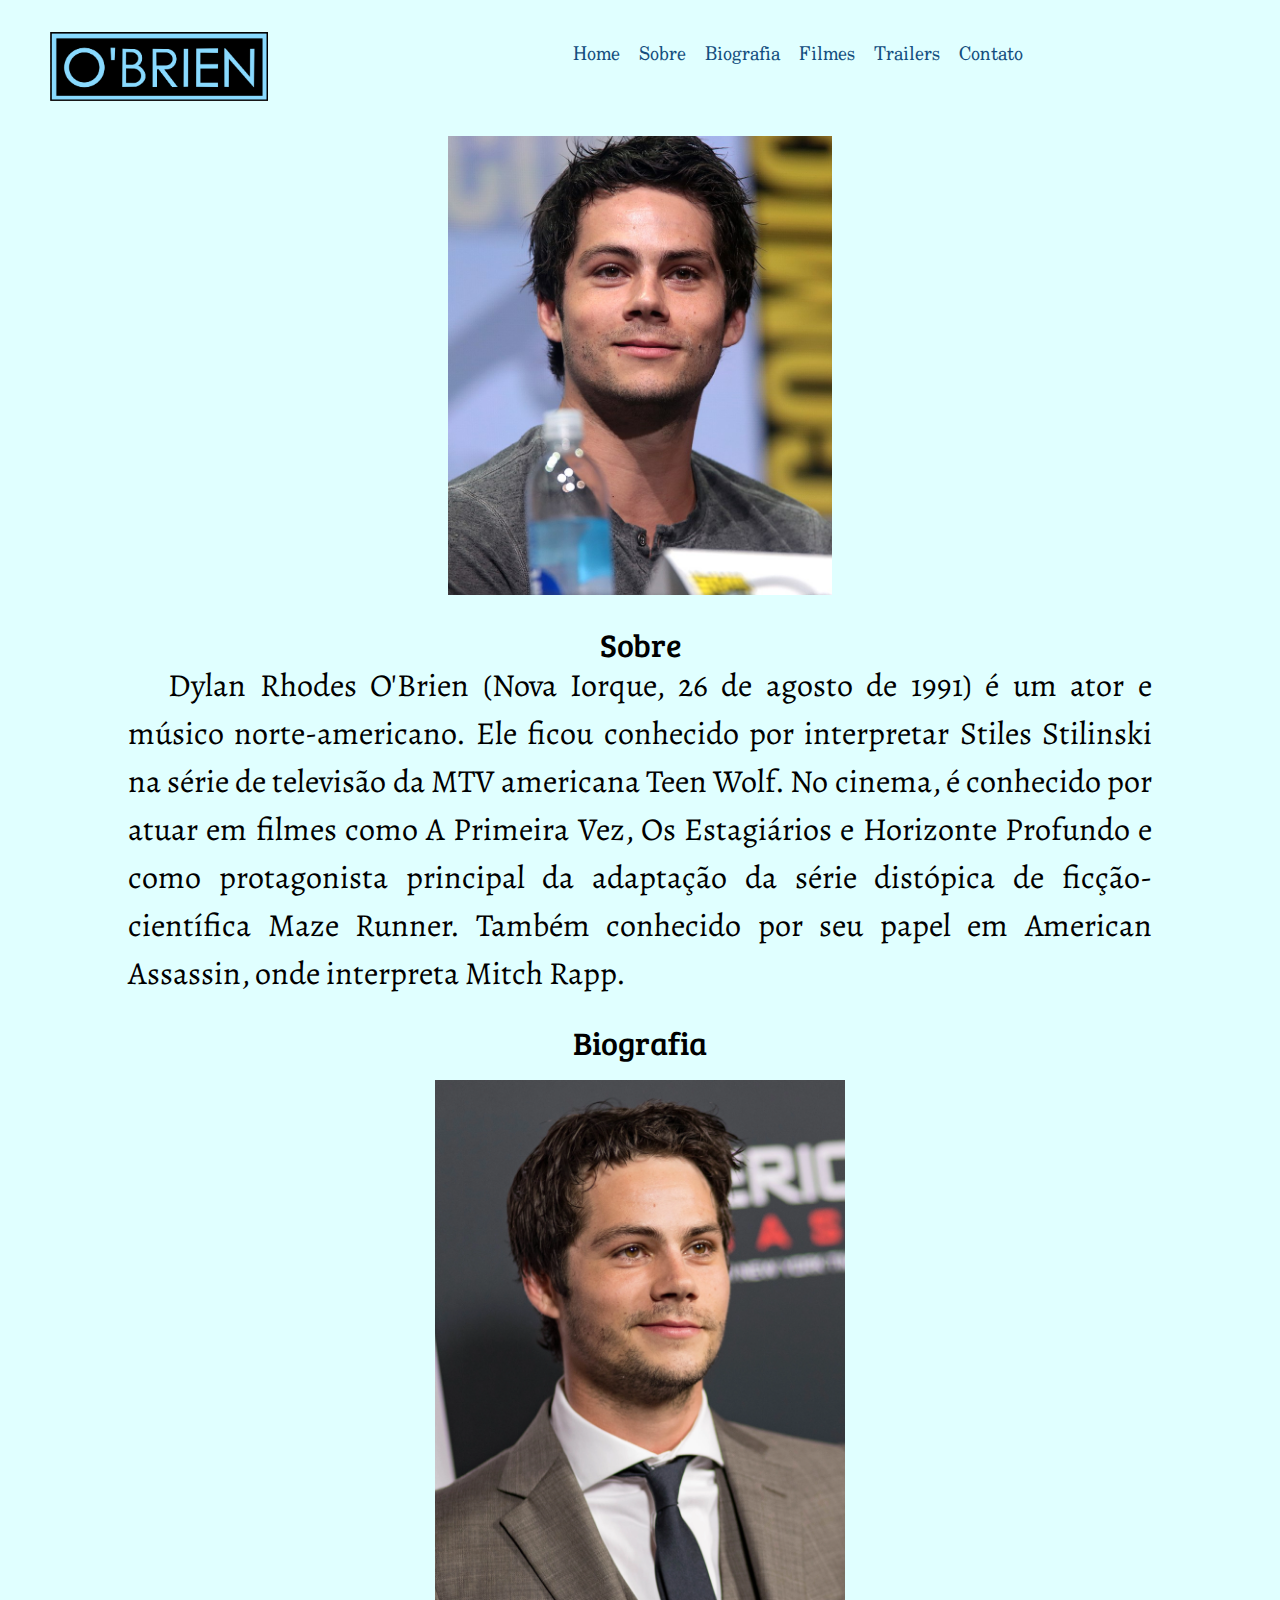
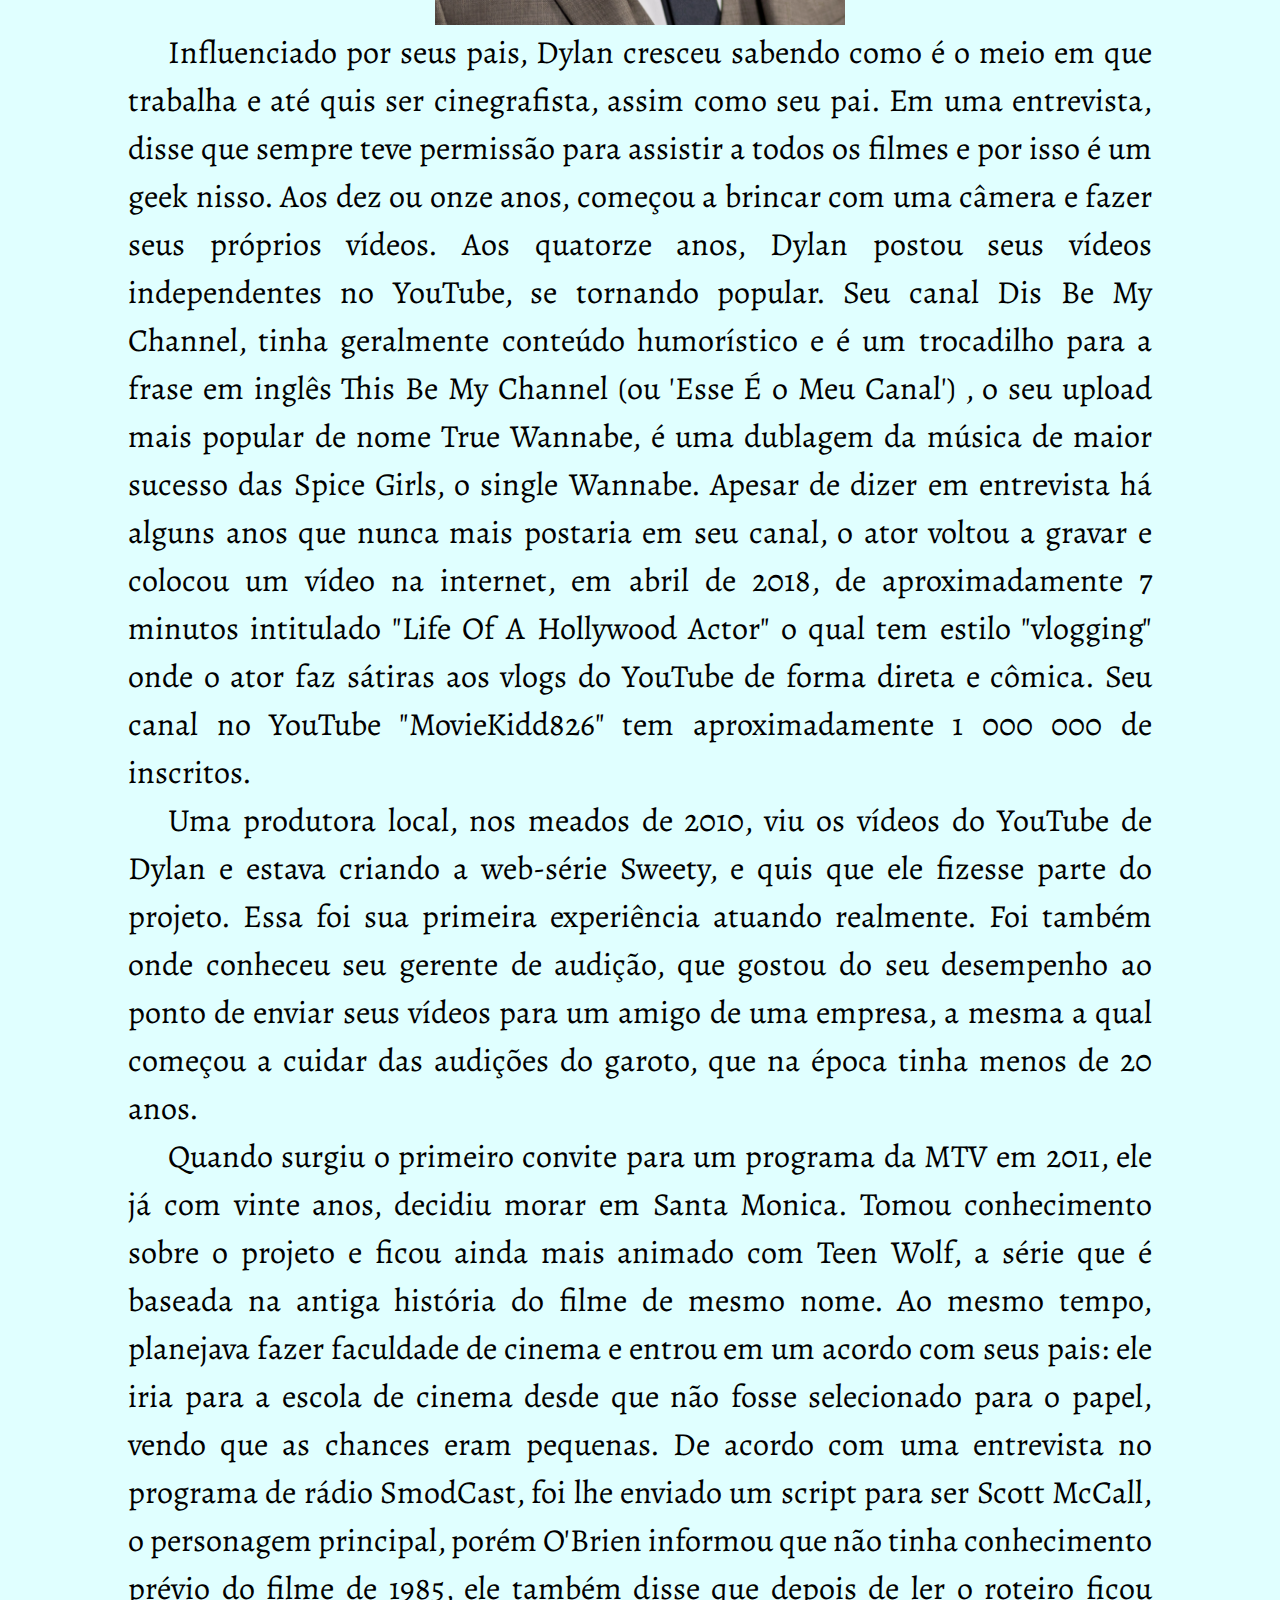
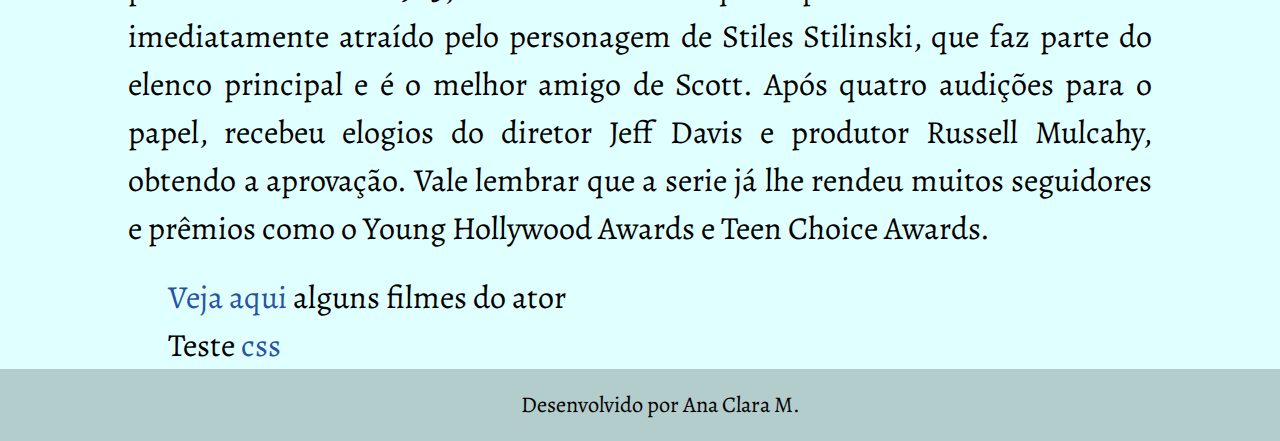
<file: index.html>
<!DOCTYPE html>
<html lang="pt-br">
<head>
    <meta charset="UTF-8">
    <meta http-equiv="X-UA-Compatible" content="IE=edge">
    <meta name="viewport" content="width=device-width, initial-scale=1.0">
    <link rel="shortcut icon" href="img/icon.ico" type="image/x-icon">
    <link href="https://fonts.googleapis.com/css2?family=Alegreya&family=Bree+Serif&display=swap" rel="stylesheet">
    <link rel="stylesheet" href="css/reset.css">
    <link rel="stylesheet" href="css/estilo.css">
    <title>Dylan O'brien</title>
</head>
<body>
    <header class="fixo">
        <div class="logo">
            <img class="logo_img" src="img/LOGO.png" alt="logo">
        </div>
        <nav class="itens_menu">
            <ul>
                <li><a href="index.html">Home</a></li>
                <li><a href="#sobre">Sobre</a></li>
                <li><a href="#bio">Biografia</a></li>
                <li><a href="filmes.html">Filmes</a></li>
                <li><a href="com.html">Trailers</a></li>
                <li><a href="contato.html">Contato</a></li>
            </ul>
        </nav>
    </header>
    <figure class="banner">
        <img class="img_topo" src="img/obrien1.jpg" alt="Foto do ator Dylan O'brien">
    </figure>
    <div class="container">
        <section id="sobre">
            <h1>Sobre</h1>
            <p>Dylan Rhodes O'Brien (Nova Iorque, 26 de agosto de 1991) é um ator e músico norte-americano. Ele ficou conhecido por interpretar Stiles Stilinski na série de televisão da MTV americana Teen Wolf. No cinema, é conhecido por atuar em filmes como A Primeira Vez, Os Estagiários e Horizonte Profundo e como protagonista principal da adaptação da série distópica de ficção-científica Maze Runner. Também conhecido por seu papel em American Assassin, onde interpreta Mitch Rapp.</p>
        </section>
        <section id="bio">
            <h1>Biografia</h1>
            <figure>
                <img class="img_corpo" src="img/obrien2.webp" alt="Foto do autor Dylan O'brien">
            </figure>
            <p>Influenciado por seus pais, Dylan cresceu sabendo como é o meio em que trabalha e até quis ser cinegrafista, assim como seu pai. Em uma entrevista, disse que sempre teve permissão para assistir a todos os filmes e por isso é um geek nisso. Aos dez ou onze anos, começou a brincar com uma câmera e fazer seus próprios vídeos. Aos quatorze anos, Dylan postou seus vídeos independentes no YouTube, se tornando popular. Seu canal Dis Be My Channel, tinha geralmente conteúdo humorístico e é um trocadilho para a frase em inglês This Be My Channel (ou 'Esse É o Meu Canal') , o seu upload mais popular de nome True Wannabe, é uma dublagem da música de maior sucesso das Spice Girls, o single Wannabe. Apesar de dizer em entrevista há alguns anos que nunca mais postaria em seu canal, o ator voltou a gravar e colocou um vídeo na internet, em abril de 2018, de aproximadamente 7 minutos intitulado "Life Of A Hollywood Actor" o qual tem estilo "vlogging" onde o ator faz sátiras aos vlogs do YouTube de forma direta e cômica. Seu canal no YouTube "MovieKidd826" tem aproximadamente 1 000 000 de inscritos.</p>
            <p>Uma produtora local, nos meados de 2010, viu os vídeos do YouTube de Dylan e estava criando a web-série Sweety, e quis que ele fizesse parte do projeto. Essa foi sua primeira experiência atuando realmente. Foi também onde conheceu seu gerente de audição, que gostou do seu desempenho ao ponto de enviar seus vídeos para um amigo de uma empresa, a mesma a qual começou a cuidar das audições do garoto, que na época tinha menos de 20 anos.</p>
            <p>Quando surgiu o primeiro convite para um programa da MTV em 2011, ele já com vinte anos, decidiu morar em Santa Monica. Tomou conhecimento sobre o projeto e ficou ainda mais animado com Teen Wolf, a série que é baseada na antiga história do filme de mesmo nome. Ao mesmo tempo, planejava fazer faculdade de cinema e entrou em um acordo com seus pais: ele iria para a escola de cinema desde que não fosse selecionado para o papel, vendo que as chances eram pequenas. De acordo com uma entrevista no programa de rádio SmodCast, foi lhe enviado um script para ser Scott McCall, o personagem principal, porém O'Brien informou que não tinha conhecimento prévio do filme de 1985, ele também disse que depois de ler o roteiro ficou imediatamente atraído pelo personagem de Stiles Stilinski, que faz parte do elenco principal e é o melhor amigo de Scott. Após quatro audições para o papel, recebeu elogios do diretor Jeff Davis e produtor Russell Mulcahy, obtendo a aprovação. Vale lembrar que a serie já lhe rendeu muitos seguidores e prêmios como o Young Hollywood Awards e Teen Choice Awards.</p>
        </section>
        <p><a href="filmes.html">Veja aqui </a>alguns filmes do ator</p>
        <p>Teste <a href="testecss.html">css</a></p>
    </div>
    <footer>
 
        <p>Desenvolvido por Ana Clara M.</p>
    </footer>
        
</body>
</html>
</file>
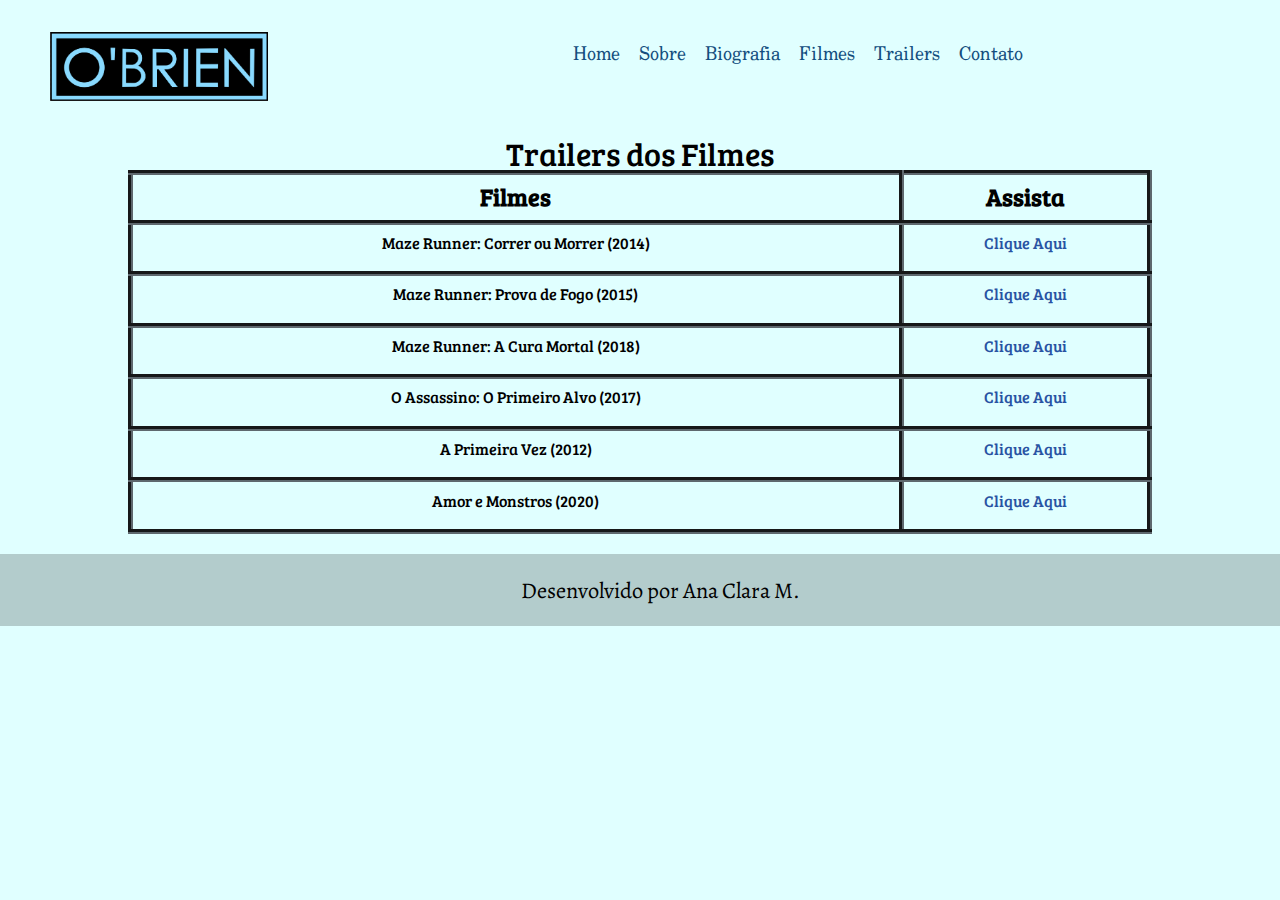
<file: com.html>
<!DOCTYPE html>
<html lang="pt-br">
<head>
    <meta charset="UTF-8">
    <meta http-equiv="X-UA-Compatible" content="IE=edge">
    <meta name="viewport" content="width=device-width, initial-scale=1.0">
    <link rel="shortcut icon" href="img/icon.ico" type="image/x-icon">
    <link href="https://fonts.googleapis.com/css2?family=Alegreya&family=Bree+Serif&display=swap" rel="stylesheet">
    <link rel="stylesheet" href="css/reset.css">
    <link rel="stylesheet" href="css/estilo.css">
    <title>Trailer</title>
</head>
<body>
    <header class="fixo">
            <div class="logo">
                <img class="logo_img" src="img/LOGO.png" alt="logo">
            </div>
            <nav class="itens_menu">
                <ul>
                    <li><a href="index.html">Home</a></li>
                    <li><a href="index.html#sobre">Sobre</a></li>
                    <li><a href="index.html#bio">Biografia</a></li>
                    <li><a href="filmes.html">Filmes</a></li>
                    <li><a href="com.html">Trailers</a></li>
                    <li><a href="contato.html">Contato</a></li>
                </ul>
            </nav>
    </header>
    <div class="container descer">
        <section>
            <h1>Trailers dos Filmes</h1>
            <table>
                <tr>
                    <th>Filmes</th>
                    <th>Assista</th>
                </tr>
                <tr>
                    <td>Maze Runner: Correr ou Morrer (2014)</td>
                    <td><a href="https://www.youtube.com/watch?v=ql4epTOWdNg">Clique Aqui</a></td>
                </tr>
                <tr>
                    <td>Maze Runner: Prova de Fogo (2015)</td>
                    <td><a href="https://www.youtube.com/watch?v=dEOVaoT14WY">Clique Aqui</a></td>
                </tr>
                <tr>
                    <td>Maze Runner: A Cura Mortal (2018)</td>
                    <td><a href="https://youtu.be/zaBEBkLVCF0">Clique Aqui</a></td>
                </tr>
                <tr>
                    <td>O Assassino: O Primeiro Alvo (2017)</td>
                    <td><a href="https://www.youtube.com/watch?v=orrz-0EgNoM">Clique Aqui</a></td>
                </tr>
                <tr>
                    <td>A Primeira Vez (2012)</td>
                    <td><a href="https://youtu.be/VgIaUDlNztM">Clique Aqui</a></td>
                </tr>
                <tr>
                    <td>Amor e Monstros (2020)</td>
                    <td><a href="https://youtu.be/AaUdMfh5j3U">Clique Aqui</a></td>
                </tr>

            </table>

        </section>
    </div>
    <footer>
        <p>Desenvolvido por Ana Clara M.</p>
    </footer>
</body>
</html>
</file>
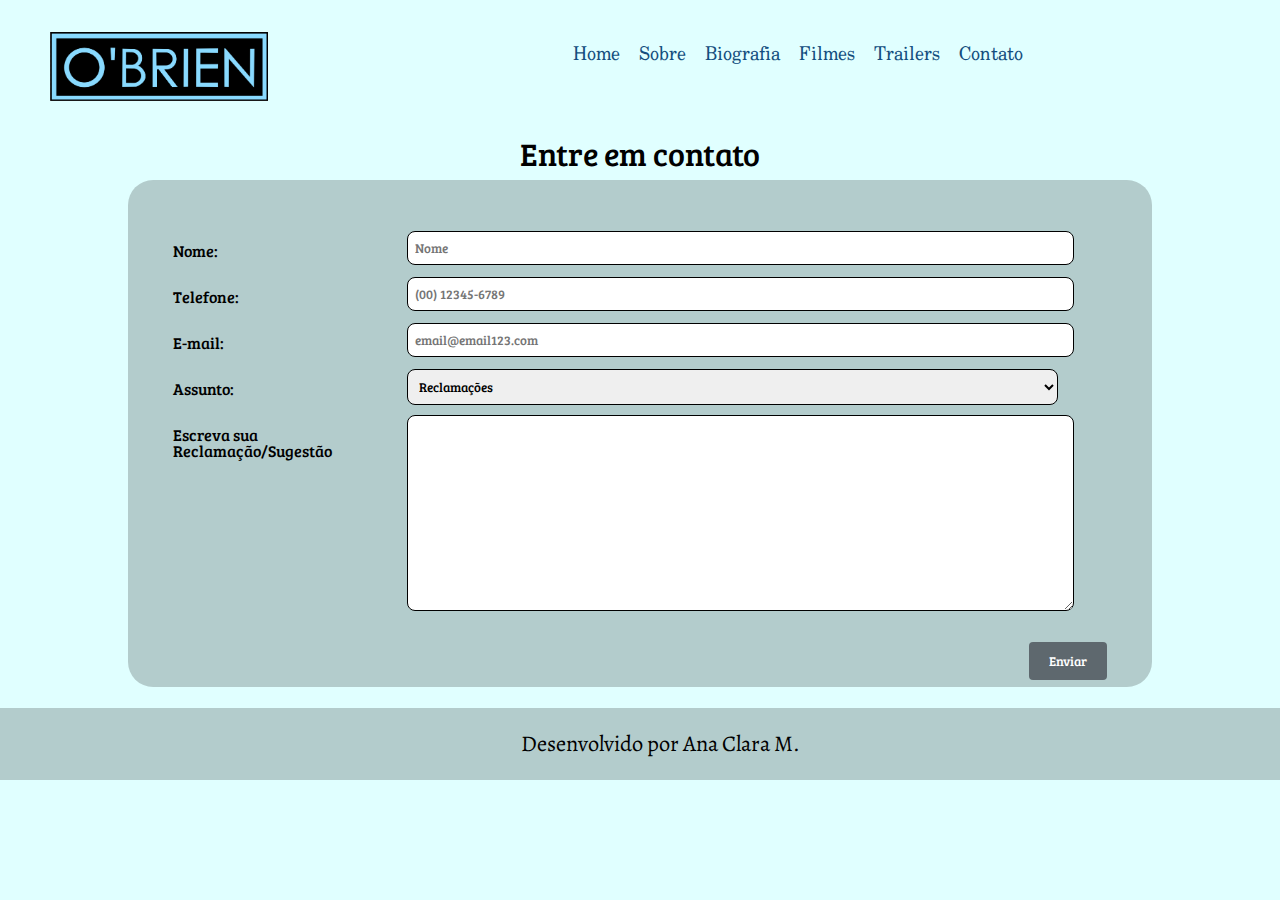
<file: contato.html>
<!DOCTYPE html>
<html lang="pt-br">
<head>
    <meta charset="UTF-8">
    <meta http-equiv="X-UA-Compatible" content="IE=edge">
    <meta name="viewport" content="width=device-width, initial-scale=1.0">
    <link rel="shortcut icon" href="img/icon.ico" type="image/x-icon">
    <link href="https://fonts.googleapis.com/css2?family=Alegreya&family=Bree+Serif&display=swap" rel="stylesheet">
    <link rel="stylesheet" href="css/reset.css">
    <link rel="stylesheet" href="css/estilo.css">
    <title>Contato</title>
</head>
<body>
    <header class="fixo">
            <div class="logo">
                <img class="logo_img" src="img/LOGO.png" alt="logo">
            </div>
            <nav class="itens_menu">
                <ul>
                    <li><a href="index.html">Home</a></li>
                    <li><a href="index.html#sobre">Sobre</a></li>
                    <li><a href="index.html#bio">Biografia</a></li>
                    <li><a href="filmes.html">Filmes</a></li>
                    <li><a href="com.html">Trailers</a></li>
                    <li><a href="contato.html">Contato</a></li>
                </ul>
            </nav>
    </header>
    <div class="container descer">
        <section>
            <h1>Entre em contato</h1>
            <div class="borda">
                <form action="#">
                    <div class="row">
                        <div class="col-25">
                            <label for="#">Nome: </label>
                        </div>
                        <div class="col-75">
                            <input type="text" name="#" id="#" placeholder="Nome">
                        </div>
                    </div>
                    <div class="row">
                        <div class="col-25">
                            <label for="#">Telefone: </label>
                        </div>
                        <div class="col-75">
                            <input type="tel" name="#" id="#" placeholder="(00) 12345-6789">
                        </div>
                    </div>
                    <div class="row">
                        <div class="col-25">
                            <label for="#">E-mail: </label>
                        </div>
                        <div class="col-75">
                            <input type="email" name="#" id="#" placeholder="email@email123.com">
                        </div>
                    </div>
                    <div class="row">
                        <div class="col-25">
                            <label for="#">Assunto: </label>
                        </div>
                        <div class="col-75">
                            <select name="" id="">
                                <option value="rec">Reclamações</option>
                                <option value="sug">Sugestões</option>
                            </select>
                        </div>
                    </div>
                    <div class="row">
                        <div class="col-25">
                            <label for="#">Escreva sua Reclamação/Sugestão</label>
                        </div>
                        <div class="col-75">
                            <textarea name="#" id="#" cols="50" rows="10"></textarea>
                        </div>
                    </div>
                    <div class="rowbotao">
                        <input type="submit" value="Enviar">
                    </div>
                </form>
            </div>
        </section>
    </div>
    <footer>
        <p>Desenvolvido por Ana Clara M.</p>
    </footer>
</body>
</html>
</file>
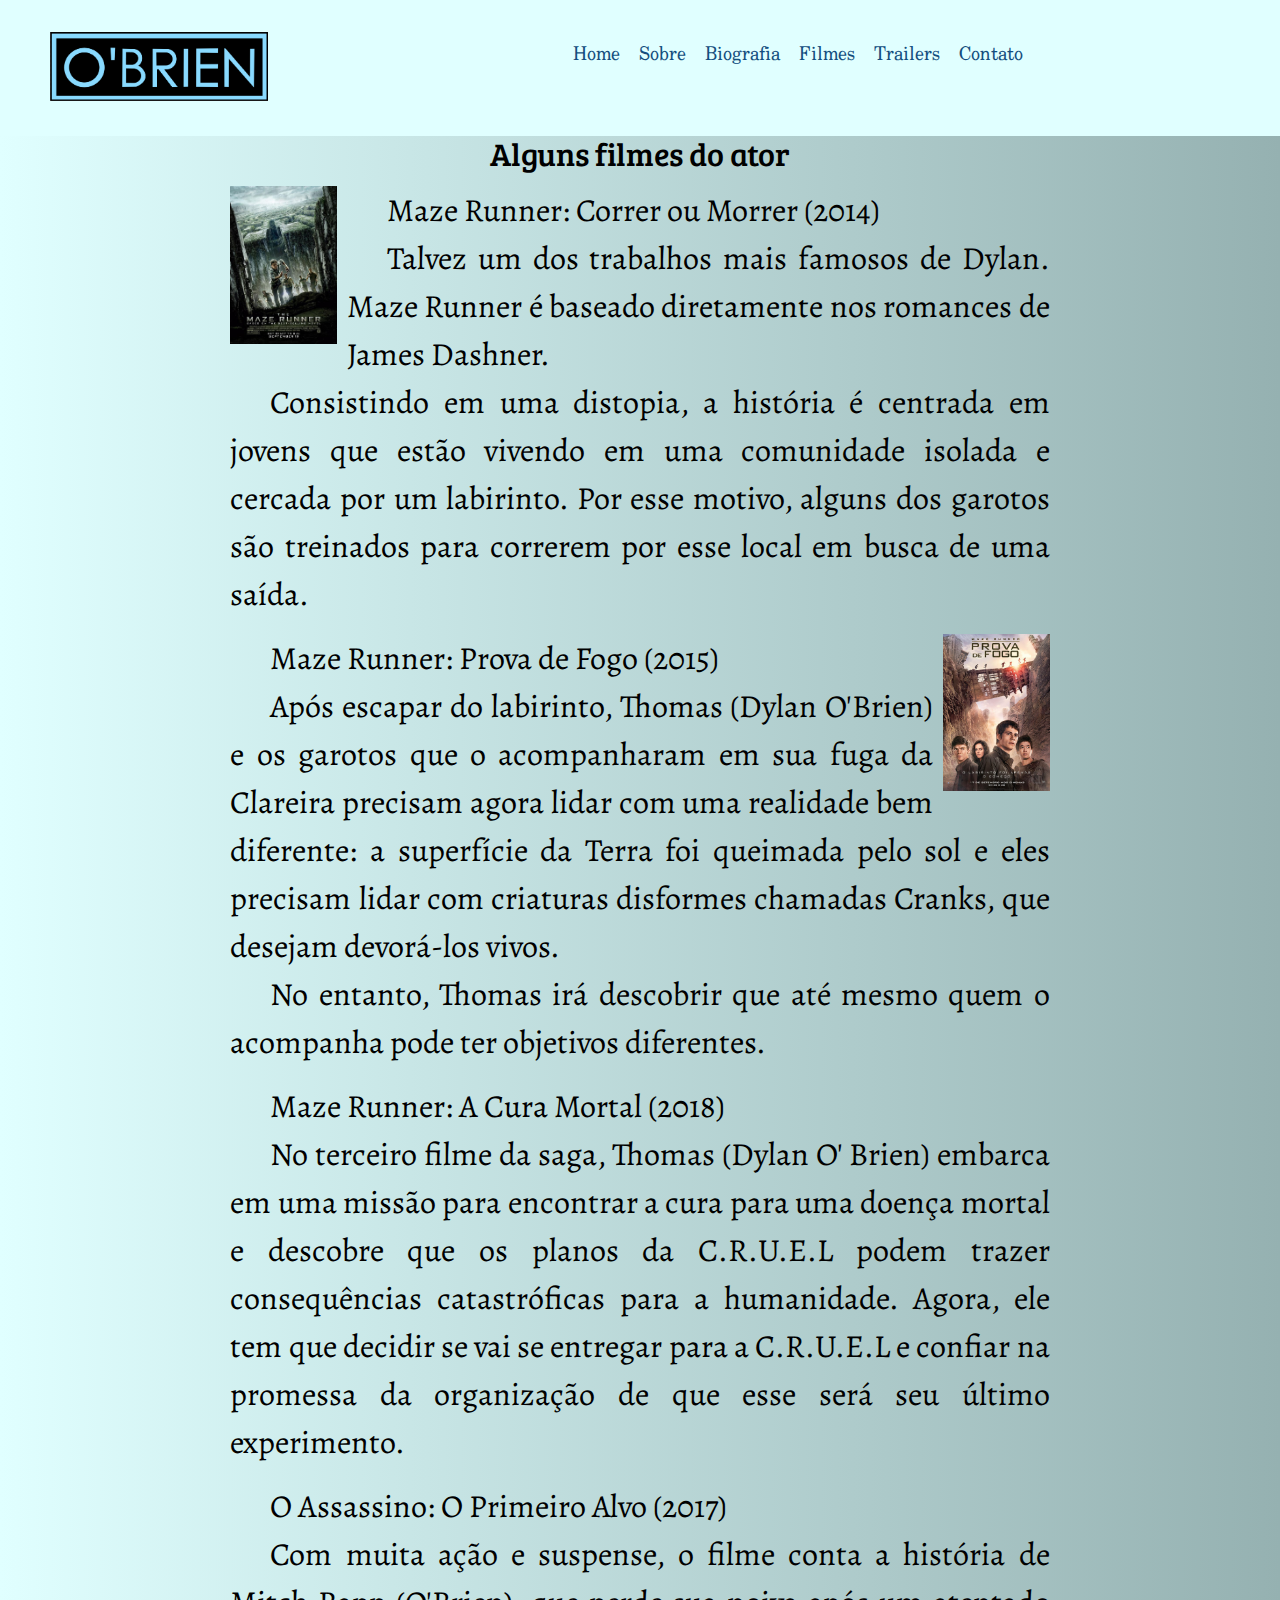
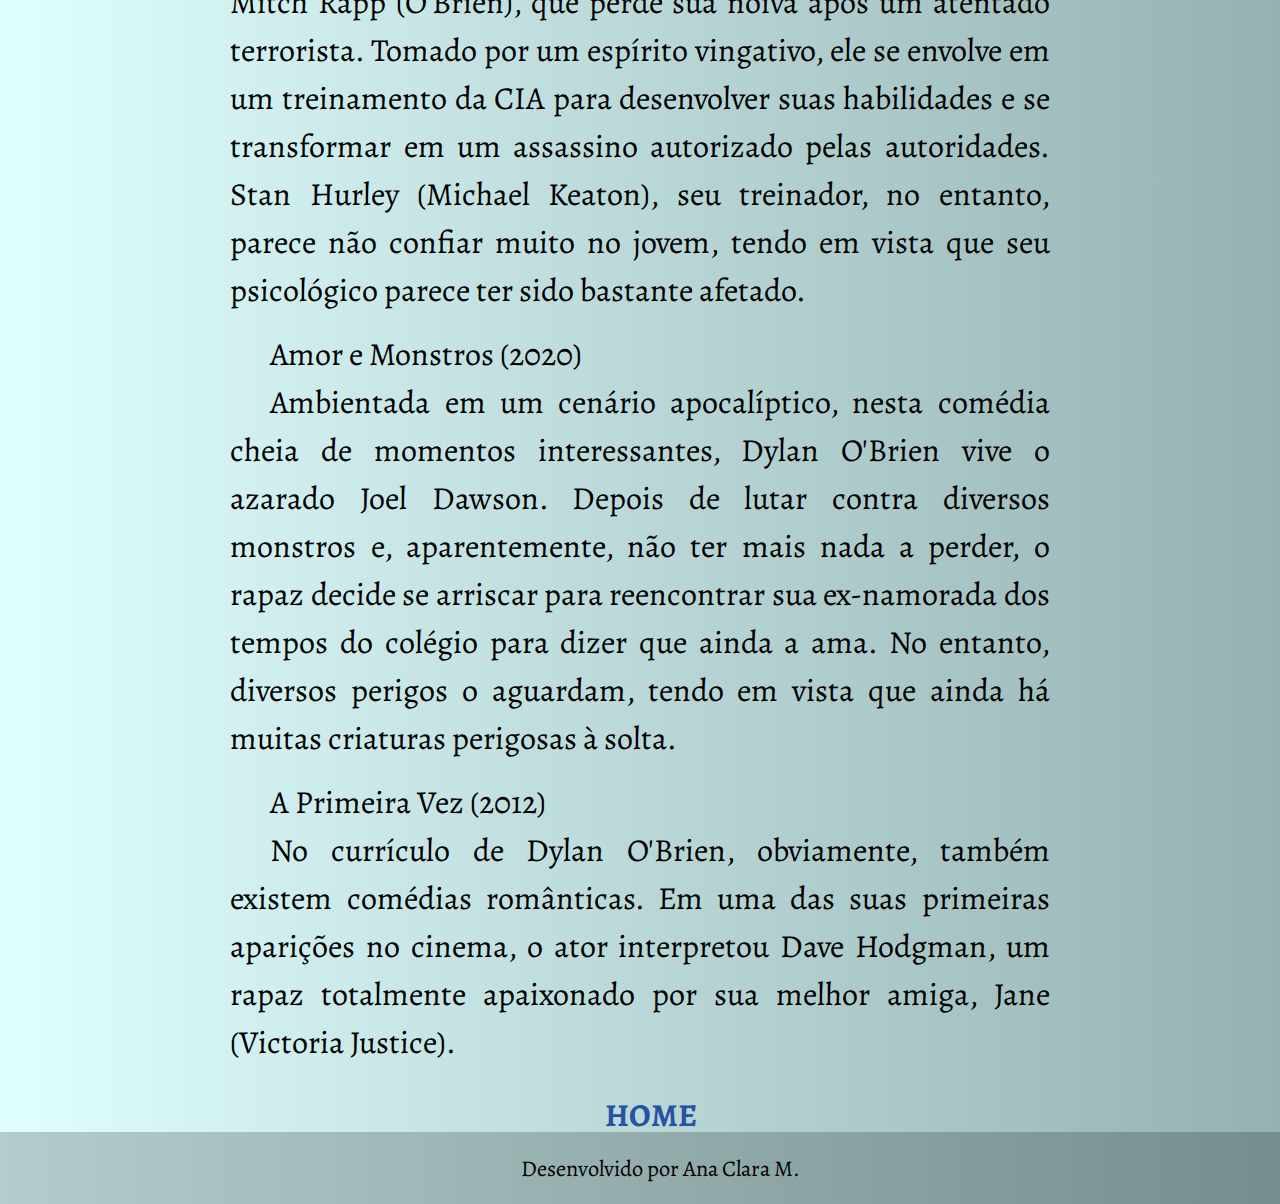
<file: filmes.html>
<!DOCTYPE html>
<html lang="pt-br">
<head>
    <meta charset="UTF-8">
    <meta http-equiv="X-UA-Compatible" content="IE=edge">
    <meta name="viewport" content="width=device-width, initial-scale=1.0">
    <link rel="shortcut icon" href="img/icon.ico" type="image/x-icon">
    <link href="https://fonts.googleapis.com/css2?family=Alegreya&family=Bree+Serif&display=swap" rel="stylesheet">
    <link rel="stylesheet" href="css/reset.css">
    <link rel="stylesheet" href="css/estilo.css">
    <title>Filmes do Ator Dylan O'brien</title>
</head>
<body class="fundo_diferente">
    <header class="fixo">
        <div class="logo">
            <img class="logo_img" src="img/LOGO.png" alt="logo">
        </div>
        <nav class="itens_menu">
            <ul>
                <li><a href="index.html">Home</a></li>
                <li><a href="index.html#sobre">Sobre</a></li>
                <li><a href="index.html#bio">Biografia</a></li>
                <li><a href="filmes.html">Filmes</a></li>
                <li><a href="com.html">Trailers</a></li>
                <li><a href="contato.html">Contato</a></li>
            </ul>
        </nav>     
    </header>
    <div class="container descer">
        <h1>Alguns filmes do ator</h1>
        <br>
        <div class="container parag_filmes">
            <figure>
                <img class="esquerda1" src="img/cartaz1.jpg">
            </figure>
            <p>Maze Runner: Correr ou Morrer (2014)</p>
            <p>Talvez um dos trabalhos mais famosos de Dylan. Maze Runner é baseado diretamente nos romances de James Dashner.</p>
            <p>Consistindo em uma distopia, a história é centrada em jovens que estão vivendo em uma comunidade isolada e cercada por um labirinto. Por esse motivo, alguns dos garotos são treinados para correrem por esse local em busca de uma saída.</p>
            <br>
            <figure>
                <img class="direita" src="img/cartaz2.jpg">
            </figure>
            <p>Maze Runner: Prova de Fogo (2015)</p>
            <p>Após escapar do labirinto, Thomas (Dylan O'Brien) e os garotos que o acompanharam em sua fuga da Clareira precisam agora lidar com uma realidade bem diferente: a superfície da Terra foi queimada pelo sol e eles precisam lidar com criaturas disformes chamadas Cranks, que desejam devorá-los vivos.</p>
            <p>No entanto, Thomas irá descobrir que até mesmo quem o acompanha pode ter objetivos diferentes.</p>
            <br>
            <p>Maze Runner: A Cura Mortal (2018)</p>
            <p>No terceiro filme da saga, Thomas (Dylan O' Brien) embarca em uma missão para encontrar a cura para uma doença mortal e descobre que os planos da C.R.U.E.L podem trazer consequências catastróficas para a humanidade. Agora, ele tem que decidir se vai se entregar para a C.R.U.E.L e confiar na promessa da organização de que esse será seu último experimento.</p>
            <br>
            <p>O Assassino: O Primeiro Alvo (2017)</p>
            <p>Com muita ação e suspense, o filme conta a história de Mitch Rapp (O'Brien), que perde sua noiva após um atentado terrorista. Tomado por um espírito vingativo, ele se envolve em um treinamento da CIA para desenvolver suas habilidades e se transformar em um assassino autorizado pelas autoridades. Stan Hurley (Michael Keaton), seu treinador, no entanto, parece não confiar muito no jovem, tendo em vista que seu psicológico parece ter sido bastante afetado.</p>
            <br>
            <p>Amor e Monstros (2020)</p>
            <p>Ambientada em um cenário apocalíptico, nesta comédia cheia de momentos interessantes, Dylan O'Brien vive o azarado Joel Dawson. Depois de lutar contra diversos monstros e, aparentemente, não ter mais nada a perder, o rapaz decide se arriscar para reencontrar sua ex-namorada dos tempos do colégio para dizer que ainda a ama. No entanto, diversos perigos o aguardam, tendo em vista que ainda há muitas criaturas perigosas à solta.</p>
            <br>
            <p>A Primeira Vez (2012)</p>
            <p>No currículo de Dylan O'Brien, obviamente, também existem comédias românticas. Em uma das suas primeiras aparições no cinema, o ator interpretou Dave Hodgman, um rapaz totalmente apaixonado por sua melhor amiga, Jane (Victoria Justice).</p>
            <div class="botao">
                <p><a href="index.html">HOME</a></p>
            </div>
        </div>
    </div>
    <footer>
        <p>Desenvolvido por Ana Clara M.</p>
    </footer>
</body>
</html>
</file>
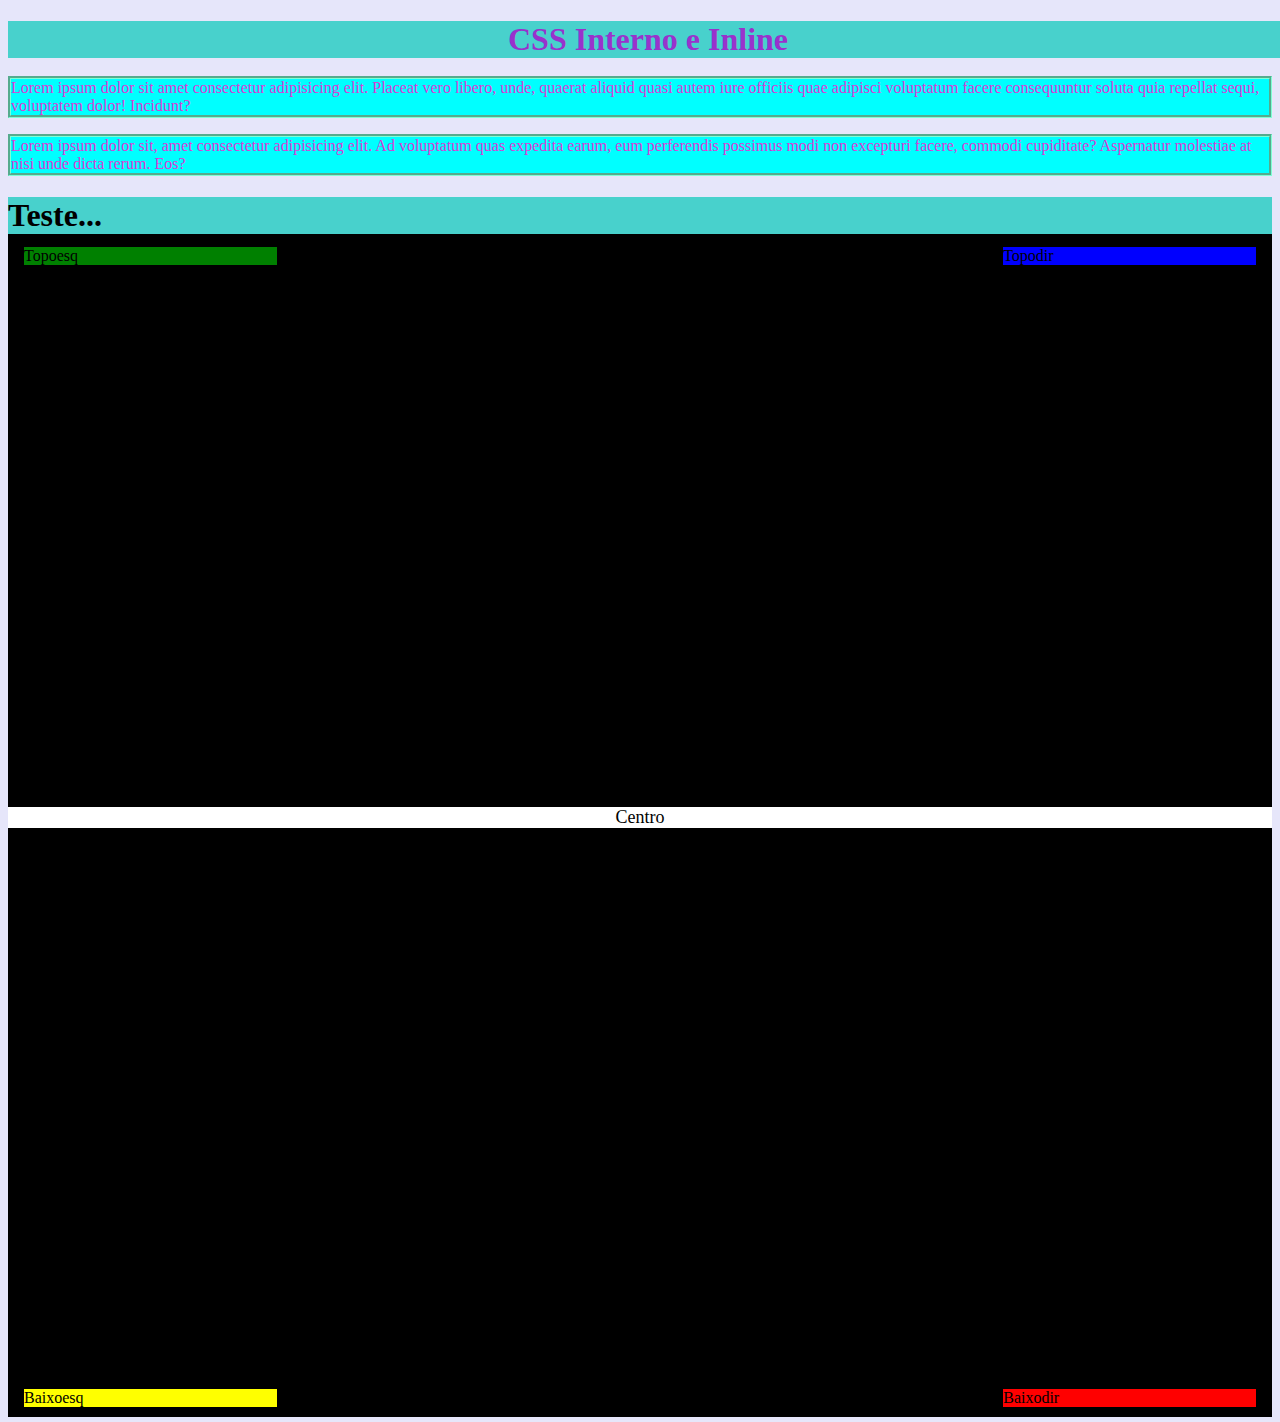
<file: testecss.html>
<!DOCTYPE html>
<html lang="pt-br">
<head>
    <meta charset="UTF-8">
    <meta http-equiv="X-UA-Compatible" content="IE=edge">
    <meta name="viewport" content="width=device-width, initial-scale=1.0">
    <title>CSS Interno e Inline</title>
    <style>
        body{
            background-color: lavender;
        }
        h1{
            background-color: mediumturquoise;
        }
        p{
            background-color: cyan ;
        }
        /*div{
            width: 100px;
            height: 50px;
            background-color: cyan;
            margin: auto;
        }*/
        .botao{
            padding-top: 15px;
            text-align: center;
        }

        .fixo{
            position: fixed;
            width: 100%;
            z-index: 1030;
            top: 0;
        }

        .cabe{
            width: 100%;
            position: relative;
            top: 60px;
        }

        .container{
            width: 100%;
            height: 1220px;
            top: 60px;
            background-color: black;
            position: relative;
        }

        .topodir{
            position: absolute;
            background-color: blue;
            right: 16px;
            top: 50px;
            width: 20%;
        }

        .topoesq{
            position: absolute;
            background-color: green;
            left: 16px;
            top: 50px;
            width: 20%;
        }

        .baixodir{
            position: absolute;
            background-color: red;
            right: 16px;
            bottom: 10px;
            width: 20%;
        }

        .baixoesq{
            position: absolute;
            background-color: yellow;
            left: 16px;
            bottom: 10px;
            width: 20%;
        }
        
        .centro{
            position: absolute;
            top: 50%;
            width: 100%;
            text-align: center;
            font-size: 18px;
            background-color: white;
        }


    </style>
</head>
<body>
    <header>
        <h1 class="fixo" style="text-align: center; color: darkorchid; font-weight: bold;">CSS Interno e Inline</h1>
        <div class="cabe">
            <p style="border-color: aquamarine; border-style: groove; color: rgb(219, 59, 214);">Lorem ipsum dolor sit amet consectetur adipisicing elit. Placeat vero libero, unde, quaerat aliquid quasi autem iure officiis quae adipisci voluptatum facere consequuntur soluta quia repellat sequi, voluptatem dolor! Incidunt?</p>
            <p style="border-color: aquamarine; border-style: groove; color: rgb(219, 59, 214);">Lorem ipsum dolor sit, amet consectetur adipisicing elit. Ad voluptatum quas expedita earum, eum perferendis possimus modi non excepturi facere, commodi cupiditate? Aspernatur molestiae at nisi unde dicta rerum. Eos?</p>
        </div>
    </header>
<div class="main">
    <div class="container">
        <h1>Teste...</h1>
        <div class="topodir">Topodir</div>
        <div class="topoesq">Topoesq</div>
        <div class="baixodir">Baixodir</div>
        <div class="baixoesq">Baixoesq</div>
        <div class="centro">Centro</div>
    </div>
</div>

<a href="index.html"><div><p class="botao">HOME</p></div></a>
    
</body>
</html>
</file>
<file: css/estilo.css>
@font-face {
    font-family: Uchen-Regular;
    src: url('../fonts/Uchen-Regular.ttf');
}

body{
    background-color: #E0FFFF;
}

header{
    top: 0;
    right: 0;
    left: 0;
    position: relative;
    background-color: #E0FFFF;
    padding: 1.5%;
    font-family: 'Uchen-Regular', serif;
    display: flex;
    flex-direction: column;
    align-items: center;
}

.fixo{
    position: fixed;
    top: 0;
    left: 0;
    right: 0;
    z-index: 1;
}

 .img_topo{
     width: 30%;
 }
 .img_corpo{
    width: 40%;
    margin-top: 2%;
}

footer{
    padding: 1.5%;
    background-color: rgba(0, 0, 0, 0.2);
    font-family: 'Uchen-Regular', serif;
}

.logo_img{
    width: 35%;
    padding-left: 5%;
}

.itens_menu{
    line-height: 1.5;
    text-align: center;
}

  figure{
      text-align: center;
}

.container{
    width: 80%;
    margin: auto;
}

h1{
    text-align: center;
    font-size: 2em;
    font-family: 'Bree Serif', serif;
    padding-top: 1%;
}

p{
    font-size: 2rem;
    text-align: justify;
    text-indent: 40px;
    line-height: 1.5;
    font-family: 'Alegreya', serif;
}

.parag_filmes > p{
    font-size: 2em;
}

.fundo_diferente{
    background-image: linear-gradient(to right, #E0FFFF, #95b1b1);
}

html{
    scroll-behavior: smooth;
}

footer p{
    text-align: center;
    font-size: 1.4em;
}

.itens_menu a{
    font-size: 1.2em;
}

.itens_menu a:link{
    color: rgb(19, 78, 126);
}

.itens_menu a:visited{
    color: rgb(19, 122, 105);
}

.itens_menu a:hover{
    color: rgb(17, 51, 78);
    padding: 0.8%;
    background-color:  rgba(100, 129, 215, 0.5);
    border-radius: 5%;
}

.itens_menu a:active{
    color: rgb(17, 73, 243);
}

.container a:link{
    color: rgb(40, 83, 163);
}

.container a:visited{
    color: rgb(19, 122, 105);
}

.container a:hover{
    color: rgb(17, 51, 78);
}

.container a:active{
    color: rgb(17, 73, 243);
}

section{
    margin-top: 2%;
    margin-bottom: 2%;
}

.escondido{
    display: none;
}

.esquerda1{
    float: left;
    width: 13%;
    margin-right: 10px;
}

.direita{
    float: right;
    width: 13%;
    margin-left: 10px;
}

.botao{
    width: 150px;
    height: 40px;
    margin: auto;
    padding: 0.2%;
    text-align: center;
    padding-top: 3%;
}

.botao a:link{
    text-align: center;
    text-decoration: none;
    font-weight: bolder;
}

a{
    text-decoration: none;
}

table{
    border-collapse: collapse;
    width: 100%;
    font-family: 'Bree Serif', serif;
}

th{
    font-size: 1.5em;
    font-weight: bolder;  
}

td,th{
    border: 5px groove #5e686e;
    padding-top: 1%;
    padding-bottom: 1%;
    text-align: center;
}

td{
    padding-bottom: 2%;
}

table a:link{
    color: blue;

}
table a:visited{
    color: blue;

}

.borda{
    background-color: rgba(0, 0, 0, 0.2);
    padding: 45px;
    border-radius: 25px;
    margin-top: 1%;
    box-sizing: border-box;
}

label{
    padding: 12px 12px 12px 0;
    display: inline-block;
    font-family: 'Bree Serif', serif;
}

.col-25{
    float: left;
    width: 25%;
    margin-top: 6px;
}

.col-75{
    width: 75%;
    float: left;
    margin-top: 6px;
}

.row::after{
    content: "";
    display: table;
    clear: both;
}

input[type=text], select, textarea, input[type=tel], input[type=email] {
    width: 93%;
    padding: 7px;
    border: 1px solid #000000;
    border-radius: 8px;
    resize: vertical;
    font-family: 'Bree Serif', serif;
}

input[type=submit] {
    background-color: #5e686e;
    color: #ffffff;
    padding: 10px 20px;
    border: none;
    border-radius: 4px;
    cursor: pointer;
    float: right;
    font-family: 'Bree Serif', serif;
}

input[type=submit]:hover{
    background-color: #26292b;
    font-family: 'Bree Serif', serif;
    font-weight: bolder;
}

.rowbotao{
    margin-top: 3%;
}

@media screen and (max-width: 600px) {
    .col-25, .col-75, input[type=submit]{
        width: 100%;
        margin-top: 0;
    }

    
    .banner{
        margin-top: 50%;
    }

    .logo{
        padding-top: 1%;
        padding-bottom: 1%;
        text-align: center;
    }

    .descer{
        margin-top: 60%;
    }

    .logo_img{
        width: 35%;
    }

}

@media screen and (min-width: 601px) {
    header{
        flex-direction: row;
    }

    .itens_menu{
        position: absolute;
        right: 3%;
        top: 30%;
        width: 70%;
    }

    
     .itens_menu ul li {
        display: inline;
        margin-left: 1%;


    }

     .banner{
        margin-top: 8%;
    }

    .logo{
        padding-top: 1%;
        padding-bottom: 1%;
        text-align: left;
        width: 50%;
    }

    .descer{
        margin-top: 10%;
    }

    .logo_img{
        width: 35%;
        padding-left: 5%;
    }
}
</file>
